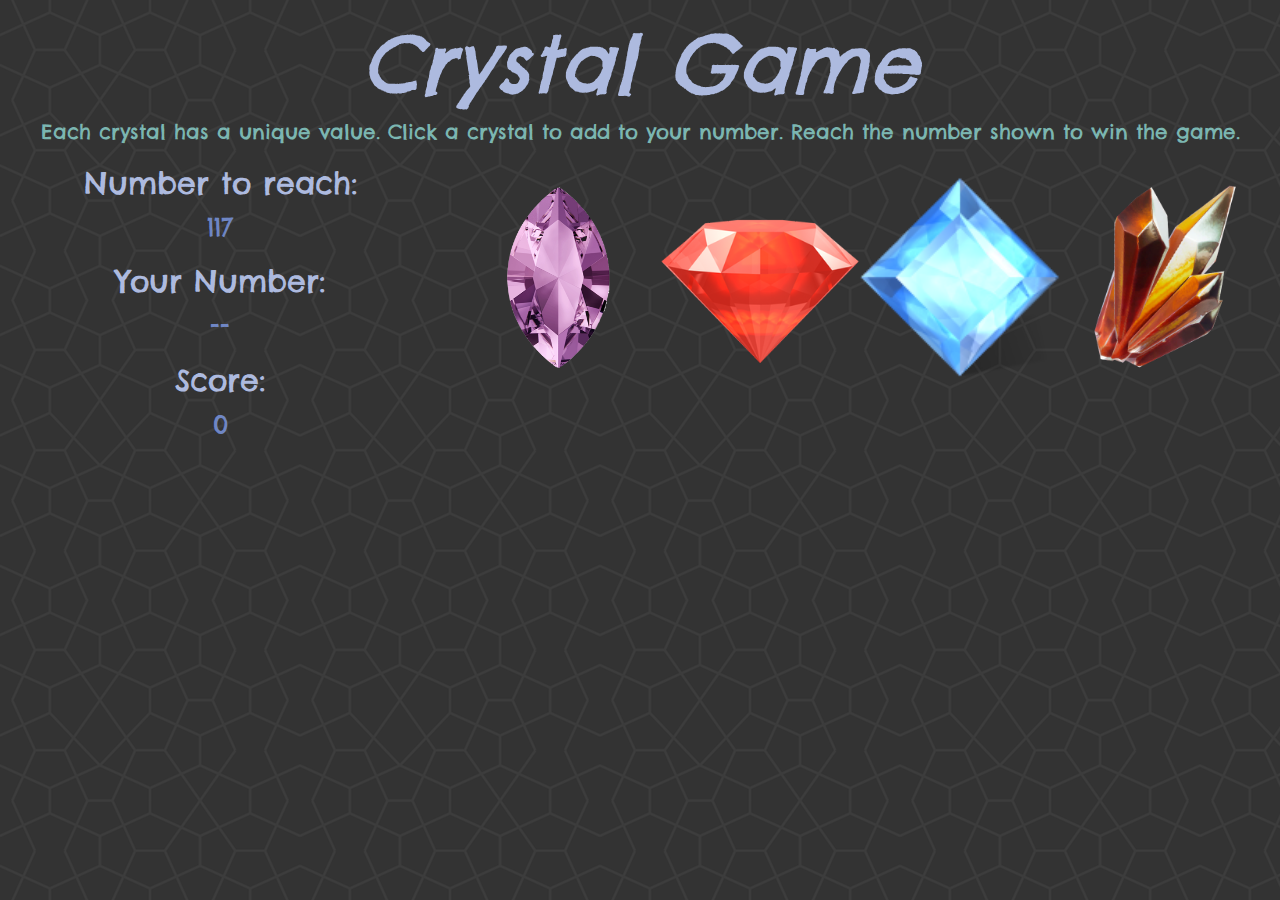
<file: index.html>
<!DOCTYPE html>
<html lang="en">
<head>
  <meta charset="UTF-8">
  <meta name="viewport" content="width=device-width, initial-scale=2.0">
  <meta http-equiv="X-UA-Compatible" content="ie=edge">
  <title>Crystal Game</title>
  <link rel="stylesheet" href="assets/css/reset.css">
  <link rel="stylesheet" href="assets/css/style.css">
  <link rel="stylesheet" href="https://maxcdn.bootstrapcdn.com/bootstrap/3.3.7/css/bootstrap.min.css" integrity="sha384-BVYiiSIFeK1dGmJRAkycuHAHRg32OmUcww7on3RYdg4Va+PmSTsz/K68vbdEjh4u" crossorigin="anonymous">
  <link href="https://fonts.googleapis.com/css?family=Chelsea+Market|Righteous" rel="stylesheet">
  <script src="https://code.jquery.com/jquery-3.3.1.js"
  integrity="sha256-2Kok7MbOyxpgUVvAk/HJ2jigOSYS2auK4Pfzbm7uH60="
  crossorigin="anonymous"></script>

  
</head>
<body>
  <header>
    
  </header>  
   
  <main>
    <div id="title">
      <h1>Crystal Game</h1>
      <p>Each crystal has a unique value. Click a crystal to add to your number. Reach the number shown to win the game.</p>
      
    </div>
    
    <div id = "gems">
      <img id = "orangeGem" class = "gemImgs" src="assets/images/orangeCrystal.png" alt="orange crystal">
      <img id = "blueGem" class = "gemImgs" src="assets/images/blueGem.png" alt="blue crystal">
      <img id = "redGem" class = "gemImgs" src="assets/images/redGem.png" alt="red crystal">
      <img id = "purpleGem" class = "gemImgs" src="assets/images/purpleCrystal.png" alt="purple crystal">
    </div>
    
    <div id="display">
      <h2>Number to reach: </h2>
      <p id="goalNumberDisplay">--</p>
      <h2>Your Number: </h2>
      <p id="gemCounterDisplay">--</p>
      <h2>Score: </h2>
      <p id="userScoreDisplay">0</p>
    </div>
    
    <div id ="win">
      <h1>Nice!</h1>
    </div>

    <div id ="lose">
      <h1>Try harder!</h1>
    </div>
  </main>
  
  <audio id="audio" controls preload="none"> 
    <source src="assets/images/Clink.mp3" type="audio/mpeg">
 </audio>
  
  <footer></footer>  
  
  
  
  

  <script src="https://ajax.googleapis.com/ajax/libs/jquery/1.12.4/jquery.min.js"></script>
  <script type="text/javascript" src="assets/javascript/game.js"></script>

</body>
</html>
</file>
<file: assets/css/style.css>
* {
  box-sizing: border-box; 
}

body {
  background-image: url('../images/congruent_outline.png'); 
}

html {
  position: relative; 
  top: 0; 
  left: 0; 
}

.gemImgs {
  height: 100px;
  width: 100px;
}

img {
  display: inline-block; 
}

#gems {
  text-align: center;
  margin: 20px; 
}

#audio {
  display: none; 
}

#title h1 {
  text-align: center; 
  font-family: 'Chelsea Market', cursive;
  font-size: 50px; 
  font-style: italic; 
  color: rgb(173, 186, 223); 
}

#title p {
  font-size: 15px; 
  color: rgb(123, 182, 177); 
}

#display h2, p {
  text-align: center; 
  font-family: 'Chelsea Market', cursive;
  color: rgb(173, 186, 223); 
}

p {
  font-size: 20px; 
  color: rgb(111, 134, 196); 
}

#win {
  position: absolute; 
  bottom: 0; 
  left:5%; 
  padding: 5px; 
  opacity: 0; 
  font-family: 'Righteous', cursive;
  color: rgb(104, 213, 233); 
}

#win h1 {
  font-size: 60px; 
}

#lose {
  position: absolute; 
  bottom: 0; 
  right:3%; 
  padding: 5px; 
  opacity: 0; 
  font-family: 'Righteous', cursive;
  color: rgb(196, 76, 76); 
  font-size: 80px; 
}

#lose h1 {
  font-size: 60px; 
}

@media screen and (min-width: 980px) {
  .gemImgs {
    height: 200px;
    width: 200px;
    float: right; 
  }

  #gems {
    height: 300px;
    float: right; 

  }

  #title h1 {
   font-size: 80px; 
  }

  #title p {
    font-size: 20px;
  }

  #win {
    left:25%; 
  }

  #win h1 {
    font-size: 80px; 
  }

  #lose h1 {
    font-size: 80px; 
  }

  #display h2, p {
    text-align: center; 
    font-family: 'Chelsea Market', cursive;
    color: rgb(173, 186, 223); 
  }

  p {
    font-size: 25px; 
    color: rgb(111, 134, 196); 
  }

}
/* font-family: 'Righteous', cursive;
font-family: 'Chelsea Market', cursive; */
</file>
